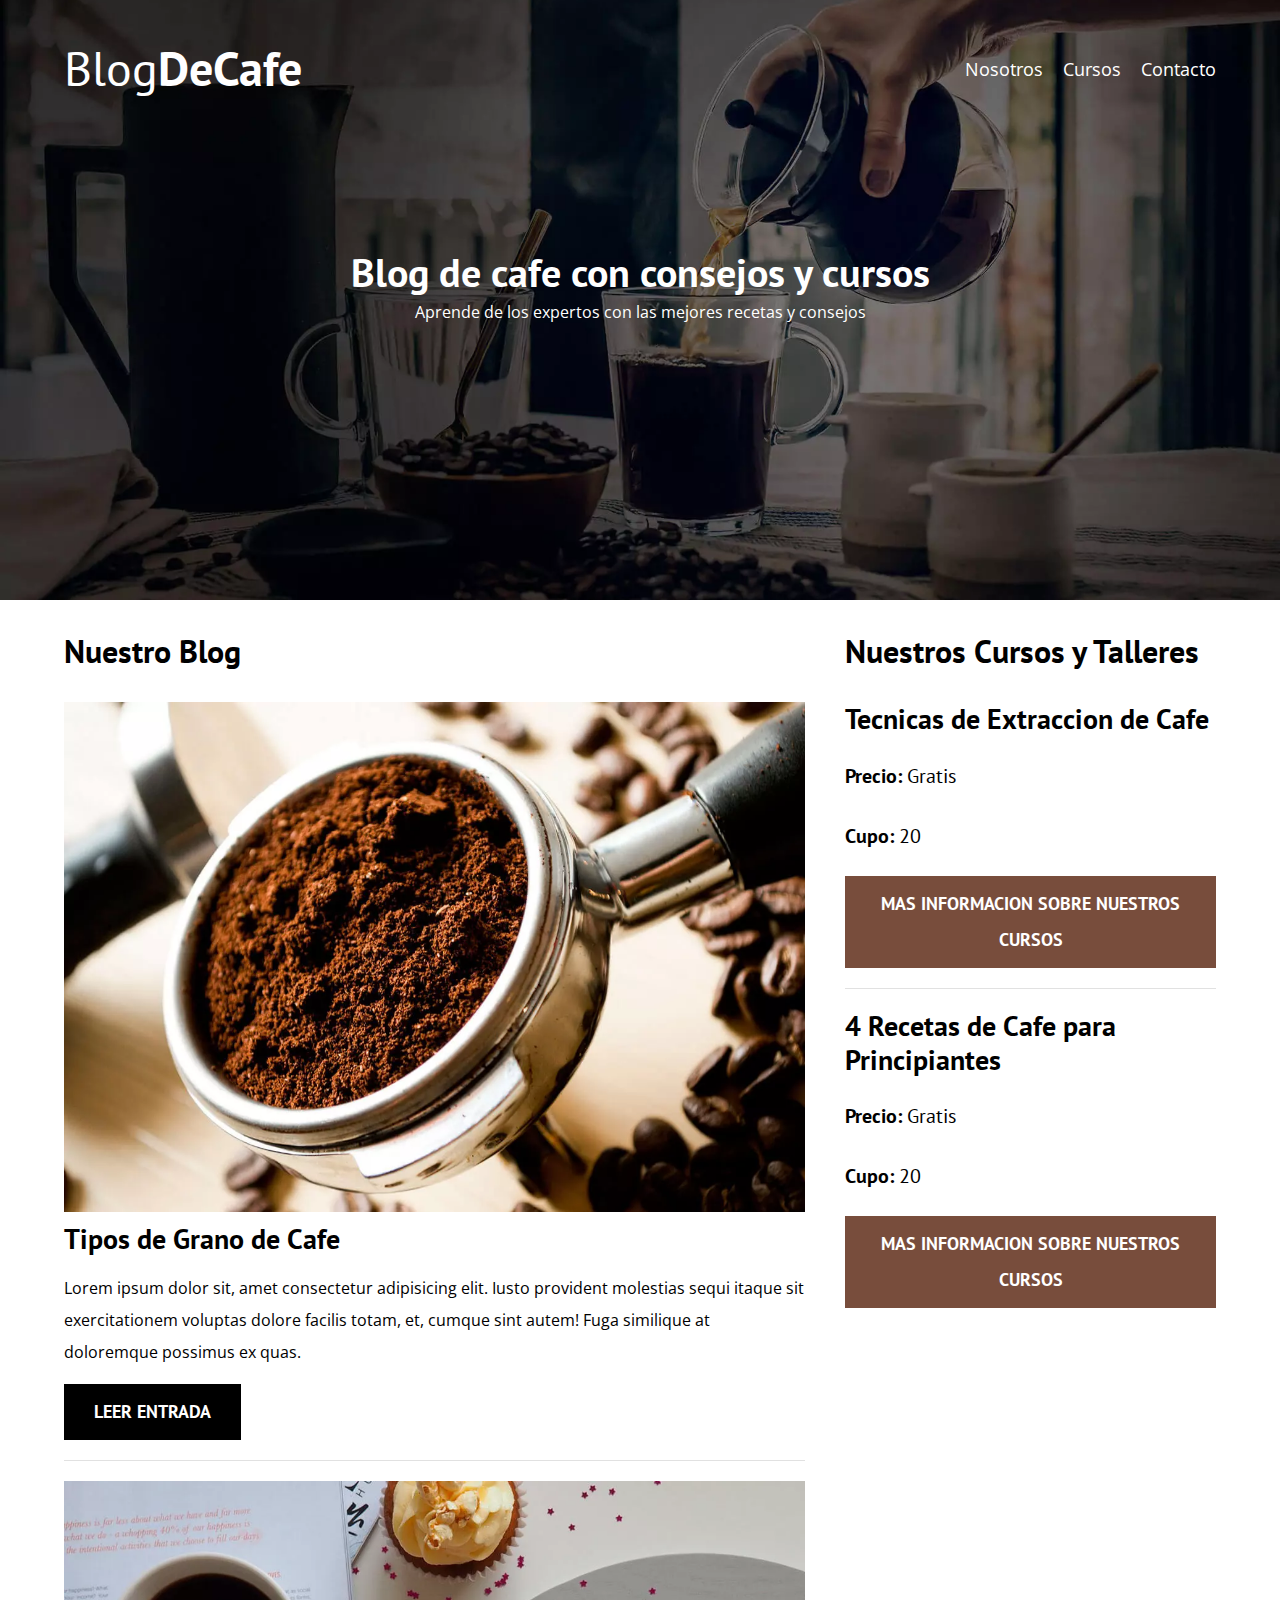
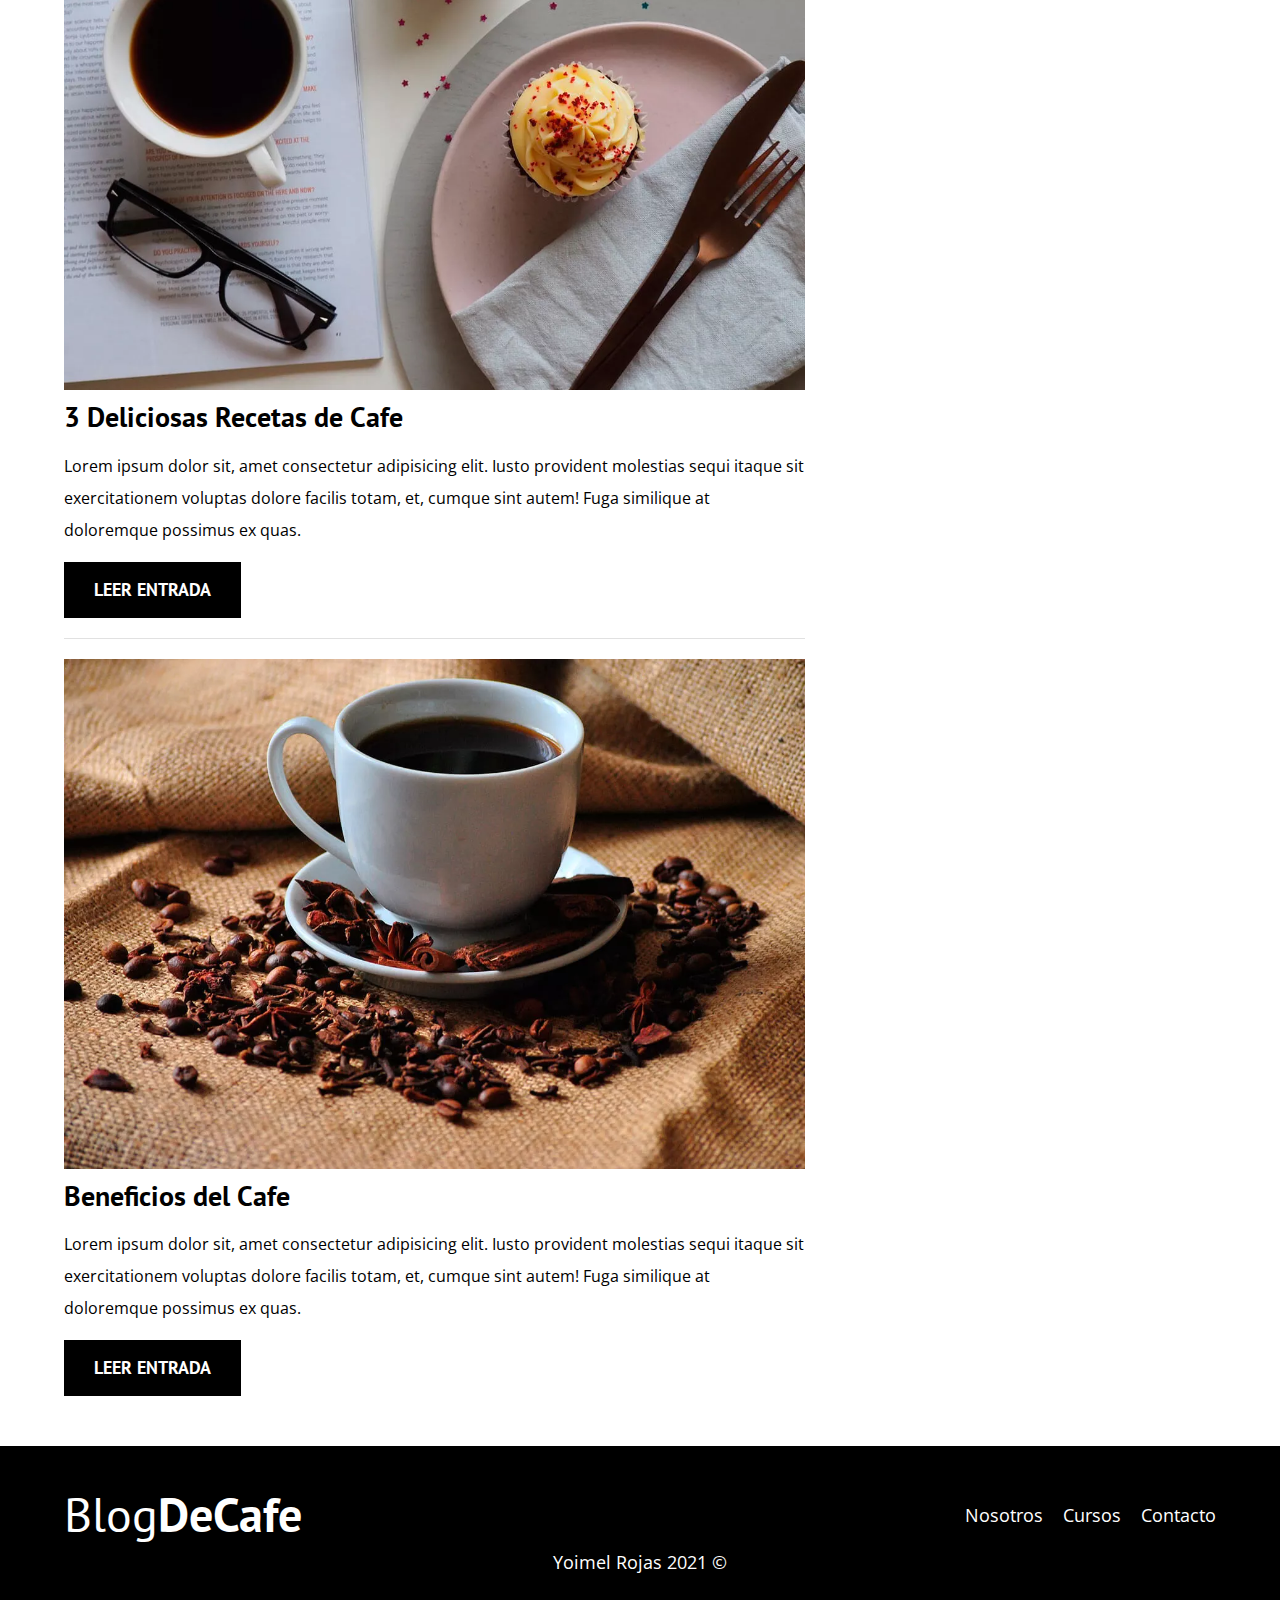
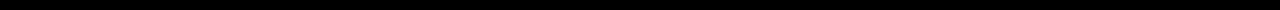
<file: index.html>
<!DOCTYPE html>
<html lang="en">

<head>
  <meta charset="UTF-8" />
  <meta http-equiv="X-UA-Compatible" content="IE=edge" />
  <meta name="viewport" content="width=device-width, initial-scale=1.0" />
  <title>BlogDeCafe</title>  
  <meta name="description" content="Pagina web de blog de cafe">

  <!-- Prefetch -->
  <link rel="Prefetch" href="nosotros.html" as="document">

  <!-- Preload -->
  <link rel="Preload" href="css/normalize.css" as="style">
  <link rel="stylesheet" href="css/normalize.css" />

  <link rel="preconnect" href="https://fonts.gstatic.com" />  
  <link href="https://fonts.googleapis.com/css2?family=Open+Sans&family=PT+Sans:wght@400;700&display=swap"
    rel="stylesheet"/>

  <link rel="Preload" href="css/styles.css" as="style">
  <link rel="stylesheet" href="css/styles.css" />
</head>

<body>
  <header class="header">
    <div class="contenedor">
      <div class="barra">
        <a class="logo" href="index.html">
          <h1 class="logo__nombre no-margin centrar-texto">
            Blog<span class="logo__bold">DeCafe</span>
          </h1>
        </a>

        <nav class="navegacion">
          <a href="nosotros.html" class="navegacion__enlace">Nosotros</a>
          <a href="cursos.html" class="navegacion__enlace">Cursos</a>
          <a href="contacto.html" class="navegacion__enlace">Contacto</a>
        </nav>
      </div>
    </div>

    <div class="header__texto">
      <h2 class="no-margin">Blog de cafe con consejos y cursos</h2>
      <p class="no-margin">
        Aprende de los expertos con las mejores recetas y consejos
      </p>
    </div>
  </header>

  <div class="contenedor contenido-principal">
    <main class="blog">
      <h3>Nuestro Blog</h3>

      <article class="entrada">
        <div class="entrada__imagen">
          <picture>
            <source loading="lazy" srcset="img/blog1.webp" type="image/webp">
            <img loading="lazy" src="img/blog1.jpg" alt="ImagenBlog"/>
          </picture>
          
        </div>

        <div class="entrada__contenido">
          <h4 class="no-margin">Tipos de Grano de Cafe</h4>
          <p>
            Lorem ipsum dolor sit, amet consectetur adipisicing elit. Iusto
            provident molestias sequi itaque sit exercitationem voluptas
            dolore facilis totam, et, cumque sint autem! Fuga similique at
            doloremque possimus ex quas.
          </p>
          <a href="entrada.html" class="boton boton--primario">Leer Entrada</a>
        </div>
      </article>

      <article class="entrada">
        <div class="entrada__imagen">
          <picture>
            <source loading="lazy" srcset="img/blog2.webp" type="image/webp">
            <img loading="lazy" src="img/blog2.jpg" alt="ImagenBlog"/>
          </picture>
        </div>

        <div class="entrada__contenido">
          <h4 class="no-margin">3 Deliciosas Recetas de Cafe</h4>
          <p>
            Lorem ipsum dolor sit, amet consectetur adipisicing elit. Iusto
            provident molestias sequi itaque sit exercitationem voluptas
            dolore facilis totam, et, cumque sint autem! Fuga similique at
            doloremque possimus ex quas.
          </p>
          <a href="entrada.html" class="boton boton--primario">Leer Entrada</a>
        </div>
      </article>

      <article class="entrada">
        <div class="entrada__imagen">
          <picture>
            <source loading="lazy" srcset="img/blog3.webp" type="image/webp">
            <img loading="lazy" src="img/blog3.jpg" alt="ImagenBlog"/>
          </picture>
        </div>

        <div class="entrada__contenido">
          <h4 class="no-margin">Beneficios del Cafe</h4>
          <p>
            Lorem ipsum dolor sit, amet consectetur adipisicing elit. Iusto
            provident molestias sequi itaque sit exercitationem voluptas
            dolore facilis totam, et, cumque sint autem! Fuga similique at
            doloremque possimus ex quas.
          </p>
          <a href="entrada.html" class="boton boton--primario">Leer Entrada</a>
        </div>
      </article>
    </main>

    <aside class="sidebar">
      <h3>Nuestros Cursos y Talleres</h3>

      <ul class="cursos no-padding">
        <li class="widget-curso">
          <h4 class="no-margin">Tecnicas de Extraccion de Cafe</h4>
          <p class="widget-curso__label">
            Precio:
            <span class="widget-curso__info">Gratis</span>
          </p>
          <p class="widget-curso__label">
            Cupo:
            <span class="widget-curso__info">20</span>
          </p>
          <a href="entrada.html" class="boton boton--secundario">Mas Informacion sobre nuestros cursos</a>
        </li>

        <li class="widget-curso">
          <h4 class="no-margin">4 Recetas de Cafe para Principiantes</h4>
          <p class="widget-curso__label">
            Precio:
            <span class="widget-curso__info">Gratis</span>
          </p>
          <p class="widget-curso__label">
            Cupo:
            <span class="widget-curso__info">20</span>
          </p>
          <a href="entrada.html" class="boton boton--secundario">Mas Informacion sobre nuestros cursos</a>
        </li>
      </ul>
    </aside>
  </div>

  <footer class="footer">
    <div class="contenedor">
      <div class="barra">
        <a class="logo" href="index.html">
          <h1 class="logo__nombre no-margin centrar-texto">
            Blog<span class="logo__bold">DeCafe</span>
          </h1>
        </a>

        <nav class="navegacion">
          <a href="nosotros.html" class="navegacion__enlace">Nosotros</a>
          <a href="cursos.html" class="navegacion__enlace">Cursos</a>
          <a href="contacto.html" class="navegacion__enlace">Contacto</a>
        </nav>
      </div>

      <p class="centrar-texto no-margin">Yoimel Rojas 2021 &copy;</p>
    </div>
  </footer>

  <script src="js/modernizr.js"></script>
</body>

</html>
</file>
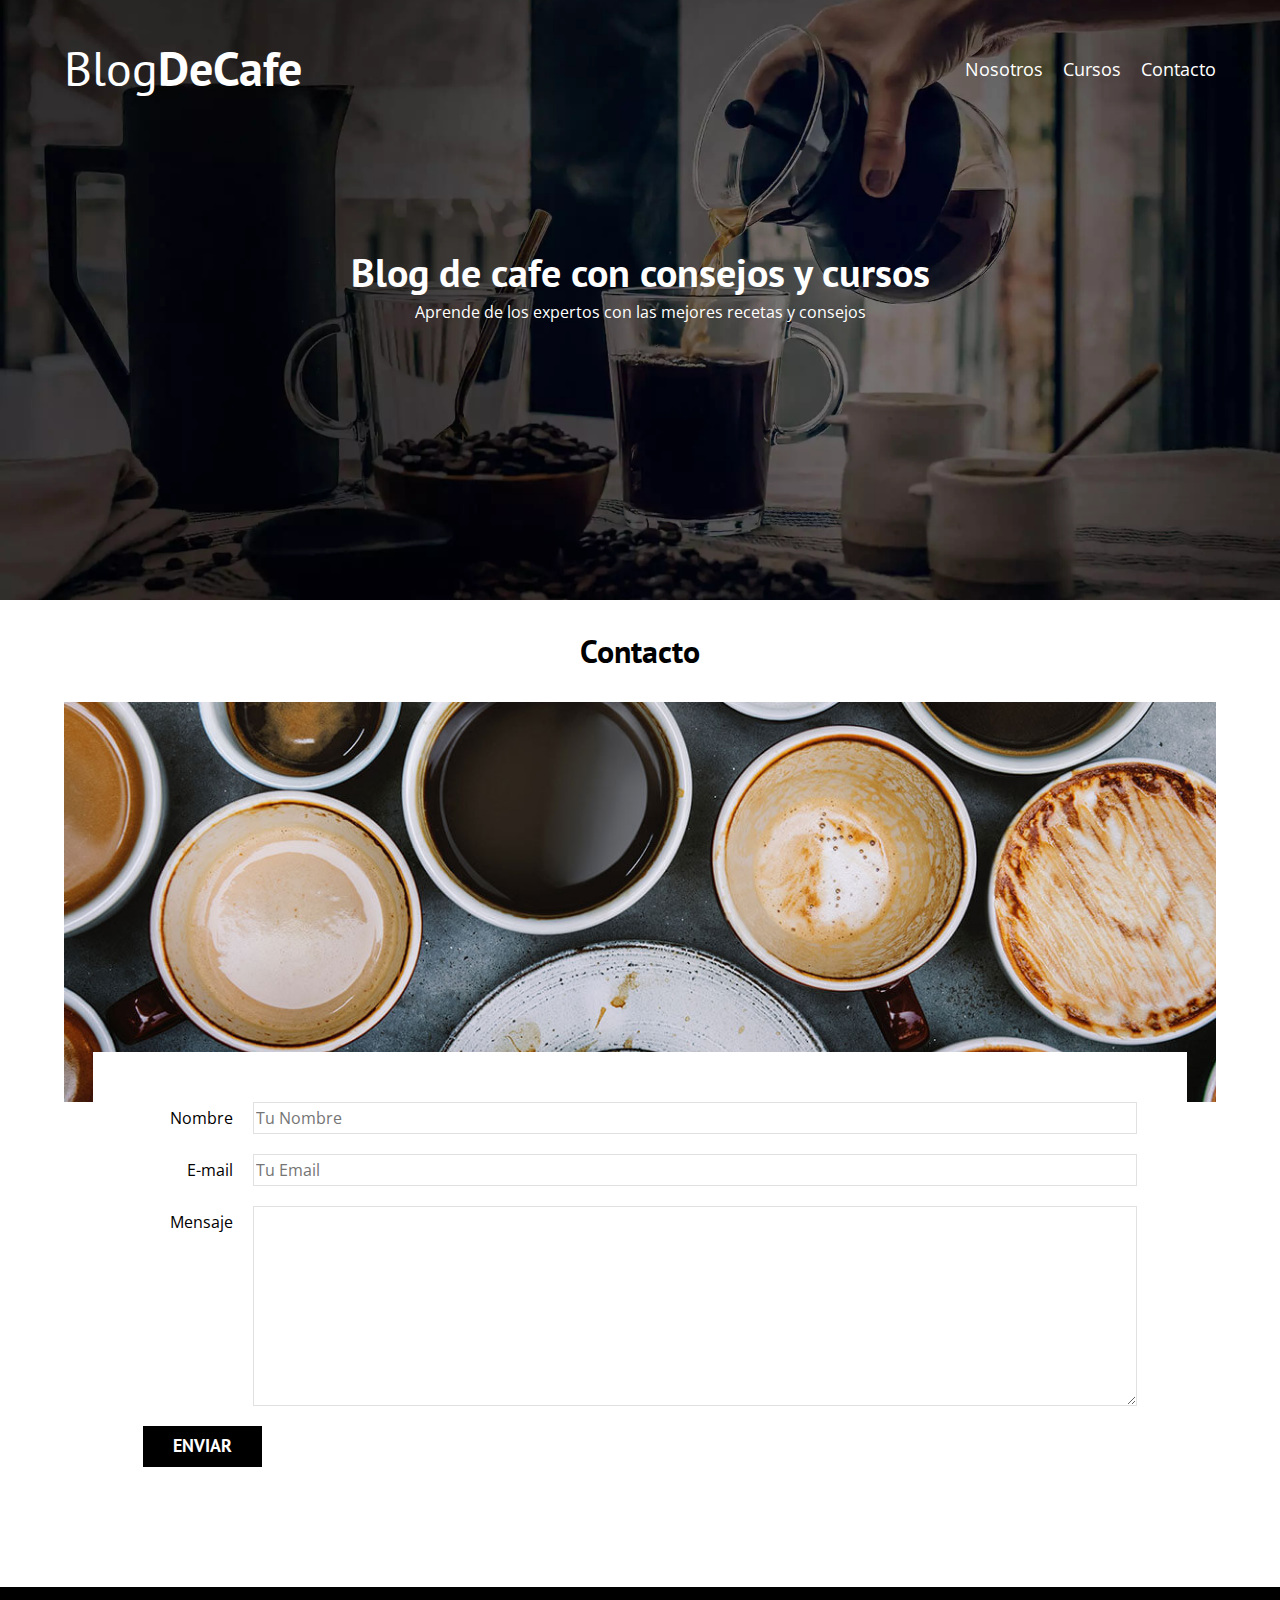
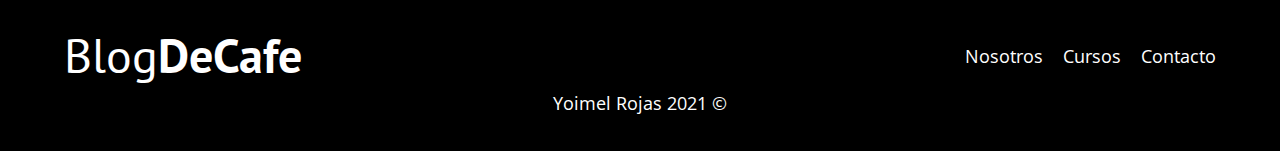
<file: contacto.html>
<!DOCTYPE html>
<html lang="en">
  <head>
    <meta charset="UTF-8" />
    <meta http-equiv="X-UA-Compatible" content="IE=edge" />
    <meta name="viewport" content="width=device-width, initial-scale=1.0" />
    <title>BlogDeCafe</title>  
    <meta name="description" content="Pagina web de blog de cafe">
  
    <!-- Prefetch -->
    <link rel="Prefetch" href="nosotros.html" as="document">
  
    <!-- Preload -->
    <link rel="Preload" href="css/normalize.css" as="style">
    <link rel="stylesheet" href="css/normalize.css" />
  
    <link rel="preconnect" href="https://fonts.gstatic.com" />  
    <link href="https://fonts.googleapis.com/css2?family=Open+Sans&family=PT+Sans:wght@400;700&display=swap"
      rel="stylesheet"/>
  
    <link rel="Preload" href="css/styles.css" as="style">
    <link rel="stylesheet" href="css/styles.css" />
  </head>

  <body>
    <header class="header">
      <div class="contenedor">
        <div class="barra">
          <a class="logo" href="index.html">
            <h1 class="logo__nombre no-margin centrar-texto">
              Blog<span class="logo__bold">DeCafe</span>
            </h1>
          </a>

          <nav class="navegacion">
            <a href="nosotros.html" class="navegacion__enlace">Nosotros</a>
            <a href="cursos.html" class="navegacion__enlace">Cursos</a>
            <a href="contacto.html" class="navegacion__enlace">Contacto</a>
          </nav>
        </div>
      </div>

      <div class="header__texto">
        <h2 class="no-margin">Blog de cafe con consejos y cursos</h2>
        <p class="no-margin">
          Aprende de los expertos con las mejores recetas y consejos
        </p>
      </div>
    </header>

    <main class="contenedor">
        <h3 class="centrar-texto">Contacto</h3>

        <div class="contacto-bg"></div>

        <form class="formulario">
            <div class="campo">
              <label class="campo__label" for="nombre">Nombre</label>
              <input class="campo__field" type="text" placeholder="Tu Nombre" id="nombre">
            </div>

            <div class="campo">
              <label class="campo__label" for="email">E-mail</label>
              <input class="campo__field" type="email" placeholder="Tu Email" id="email">
            </div>

            <div class="campo">
              <label class="campo__label" for="mensaje">Mensaje</label>
              <textarea class="campo__field campo__field--textArea" id="mensaje"></textarea>
            </div>

            <div class="campo">
              <input type="submit" value="Enviar" class="boton boton--primario">
            </div>
        </form>
       
    </main>

    <footer class="footer">
      <div class="contenedor">
        <div class="barra">
          <a class="logo" href="index.html">
            <h1 class="logo__nombre no-margin centrar-texto">
              Blog<span class="logo__bold">DeCafe</span>
            </h1>
          </a>
  
          <nav class="navegacion">
            <a href="nosotros.html" class="navegacion__enlace">Nosotros</a>
            <a href="cursos.html" class="navegacion__enlace">Cursos</a>
            <a href="contacto.html" class="navegacion__enlace">Contacto</a>
          </nav>
        </div>
  
        <p class="centrar-texto no-margin">Yoimel Rojas 2021 &copy;</p>
      </div>
    </footer>

    <script src="js/modernizr.js"></script>
  </body>
</html>
</file>
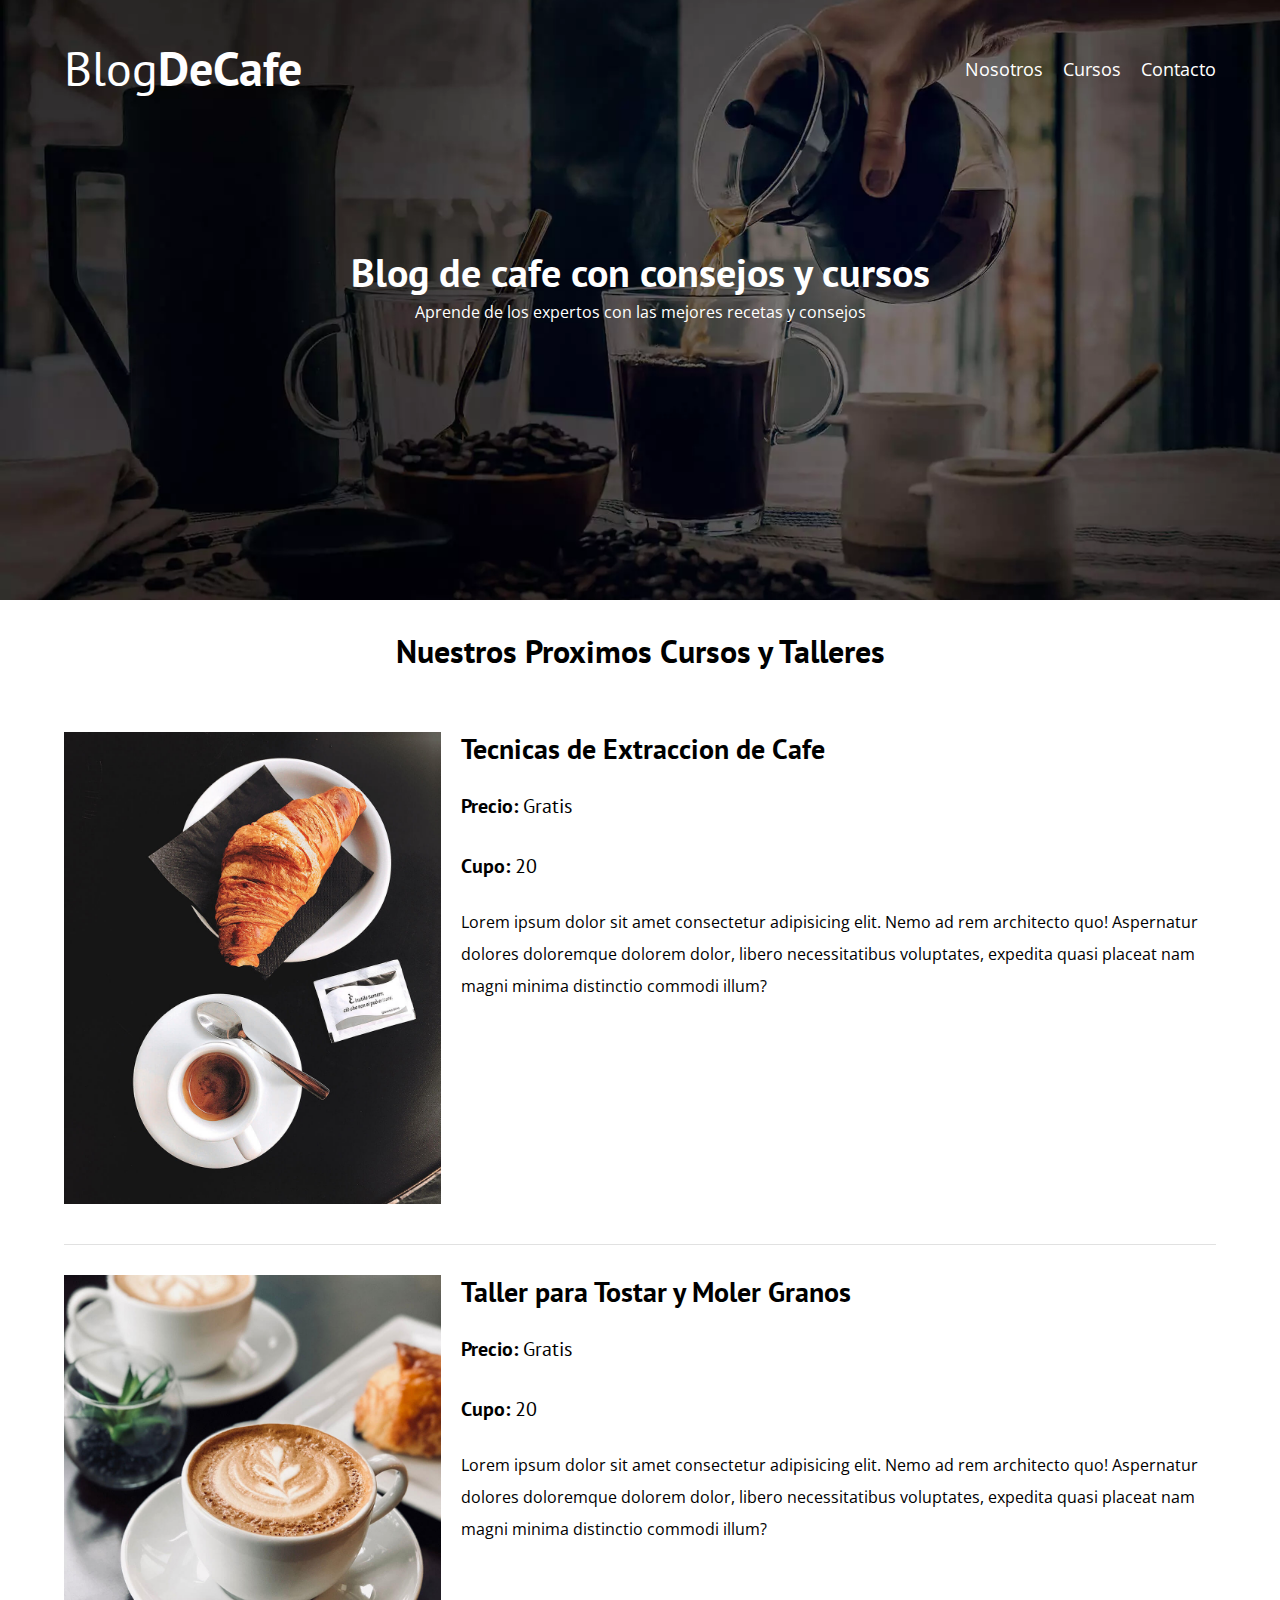
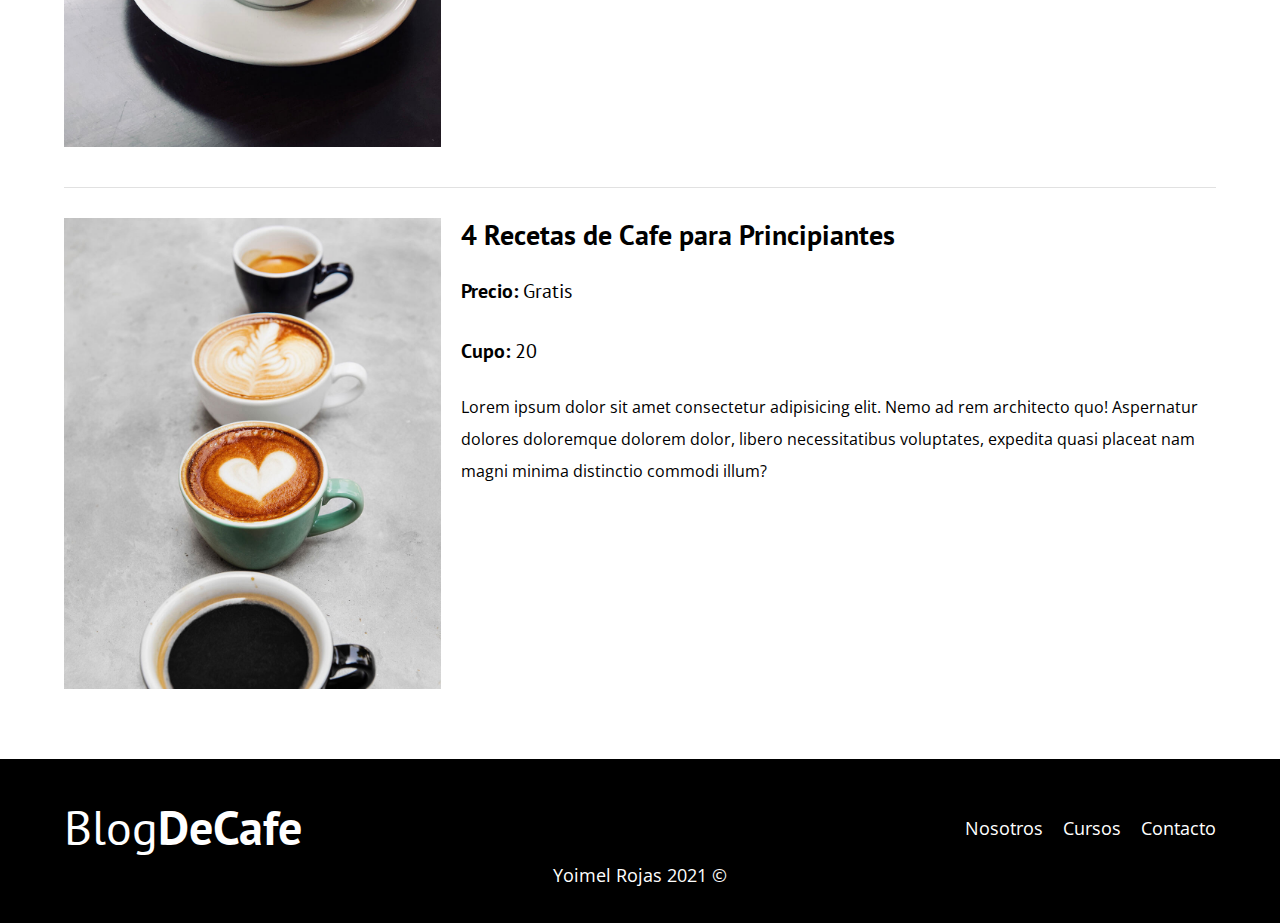
<file: cursos.html>
<!DOCTYPE html>
<html lang="en">

    <head>
        <meta charset="UTF-8" />
        <meta http-equiv="X-UA-Compatible" content="IE=edge" />
        <meta name="viewport" content="width=device-width, initial-scale=1.0" />
        <title>BlogDeCafe</title>  
        <meta name="description" content="Pagina web de blog de cafe">
      
        <!-- Prefetch -->
        <link rel="Prefetch" href="nosotros.html" as="document">
      
        <!-- Preload -->
        <link rel="Preload" href="css/normalize.css" as="style">
        <link rel="stylesheet" href="css/normalize.css" />
      
        <link rel="preconnect" href="https://fonts.gstatic.com" />  
        <link href="https://fonts.googleapis.com/css2?family=Open+Sans&family=PT+Sans:wght@400;700&display=swap"
          rel="stylesheet"/>
      
        <link rel="Preload" href="css/styles.css" as="style">
        <link rel="stylesheet" href="css/styles.css" />
      </head>

<body>
    <header class="header">
        <div class="contenedor">
            <div class="barra">
                <a class="logo" href="index.html">
                    <h1 class="logo__nombre no-margin centrar-texto">
                        Blog<span class="logo__bold">DeCafe</span>
                    </h1>
                </a>

                <nav class="navegacion">
                    <a href="nosotros.html" class="navegacion__enlace">Nosotros</a>
                    <a href="cursos.html" class="navegacion__enlace">Cursos</a>
                    <a href="contacto.html" class="navegacion__enlace">Contacto</a>
                </nav>
            </div>
        </div>

        <div class="header__texto">
            <h2 class="no-margin">Blog de cafe con consejos y cursos</h2>
            <p class="no-margin">
                Aprende de los expertos con las mejores recetas y consejos
            </p>
        </div>
    </header>

    <main class="contenedor">
        <h3 class="centrar-texto">Nuestros Proximos Cursos y Talleres</h3>

        <div class="curso">
            <div class="curso__imagen">
                <img src="img/curso1.jpg" alt="ImagenCurso" />
            </div>

            <div class="curso__informacion">
                <h4 class="no-margin">Tecnicas de Extraccion de Cafe</h4>
                <p class="curso__label">
                    Precio:
                    <span class="curso__info">Gratis</span>
                </p>
                <p class="curso__label">
                    Cupo:
                    <span class="curso__info">20</span>
                </p>

                <p class="curso__descripcion">
                    Lorem ipsum dolor sit amet consectetur adipisicing elit. Nemo ad rem
                    architecto quo! Aspernatur dolores doloremque dolorem dolor, libero
                    necessitatibus voluptates, expedita quasi placeat nam magni minima
                    distinctio commodi illum?
                </p>
            </div> <!-- .curso__informacion -->
        </div> <!-- .curso -->

        <div class="curso">
            <div class="curso__imagen">
                <img src="img/curso2.jpg" alt="ImagenCurso" />
            </div>

            <div class="curso__informacion">
                <h4 class="no-margin">Taller para Tostar y Moler Granos</h4>
                <p class="curso__label">
                    Precio:
                    <span class="curso__info">Gratis</span>
                </p>
                <p class="curso__label">
                    Cupo:
                    <span class="curso__info">20</span>
                </p>

                <p class="curso__descripcion">
                    Lorem ipsum dolor sit amet consectetur adipisicing elit. Nemo ad rem
                    architecto quo! Aspernatur dolores doloremque dolorem dolor, libero
                    necessitatibus voluptates, expedita quasi placeat nam magni minima
                    distinctio commodi illum?
                </p>
            </div> <!-- .curso__informacion -->
        </div> <!-- .curso -->

        <div class="curso">
            <div class="curso__imagen">
                <img src="img/curso3.jpg" alt="ImagenCurso" />
            </div>

            <div class="curso__informacion">
                <h4 class="no-margin">4 Recetas de Cafe para Principiantes</h4>
                <p class="curso__label">
                    Precio:
                    <span class="curso__info">Gratis</span>
                </p>
                <p class="curso__label">
                    Cupo:
                    <span class="curso__info">20</span>
                </p>

                <p class="curso__descripcion">
                    Lorem ipsum dolor sit amet consectetur adipisicing elit. Nemo ad rem
                    architecto quo! Aspernatur dolores doloremque dolorem dolor, libero
                    necessitatibus voluptates, expedita quasi placeat nam magni minima
                    distinctio commodi illum?
                </p>
            </div> <!-- .curso__informacion -->
        </div> <!-- .curso -->
    </main>

    <footer class="footer">
        <div class="contenedor">
            <div class="barra">
                <a class="logo" href="index.html">
                    <h1 class="logo__nombre no-margin centrar-texto">
                        Blog<span class="logo__bold">DeCafe</span>
                    </h1>
                </a>

                <nav class="navegacion">
                    <a href="nosotros.html" class="navegacion__enlace">Nosotros</a>
                    <a href="cursos.html" class="navegacion__enlace">Cursos</a>
                    <a href="contacto.html" class="navegacion__enlace">Contacto</a>
                </nav>
            </div>

            <p class="centrar-texto no-margin">Yoimel Rojas 2021 &copy;</p>
        </div>
    </footer>

    <script src="js/modernizr.js"></script>
</body>

</html>
</file>
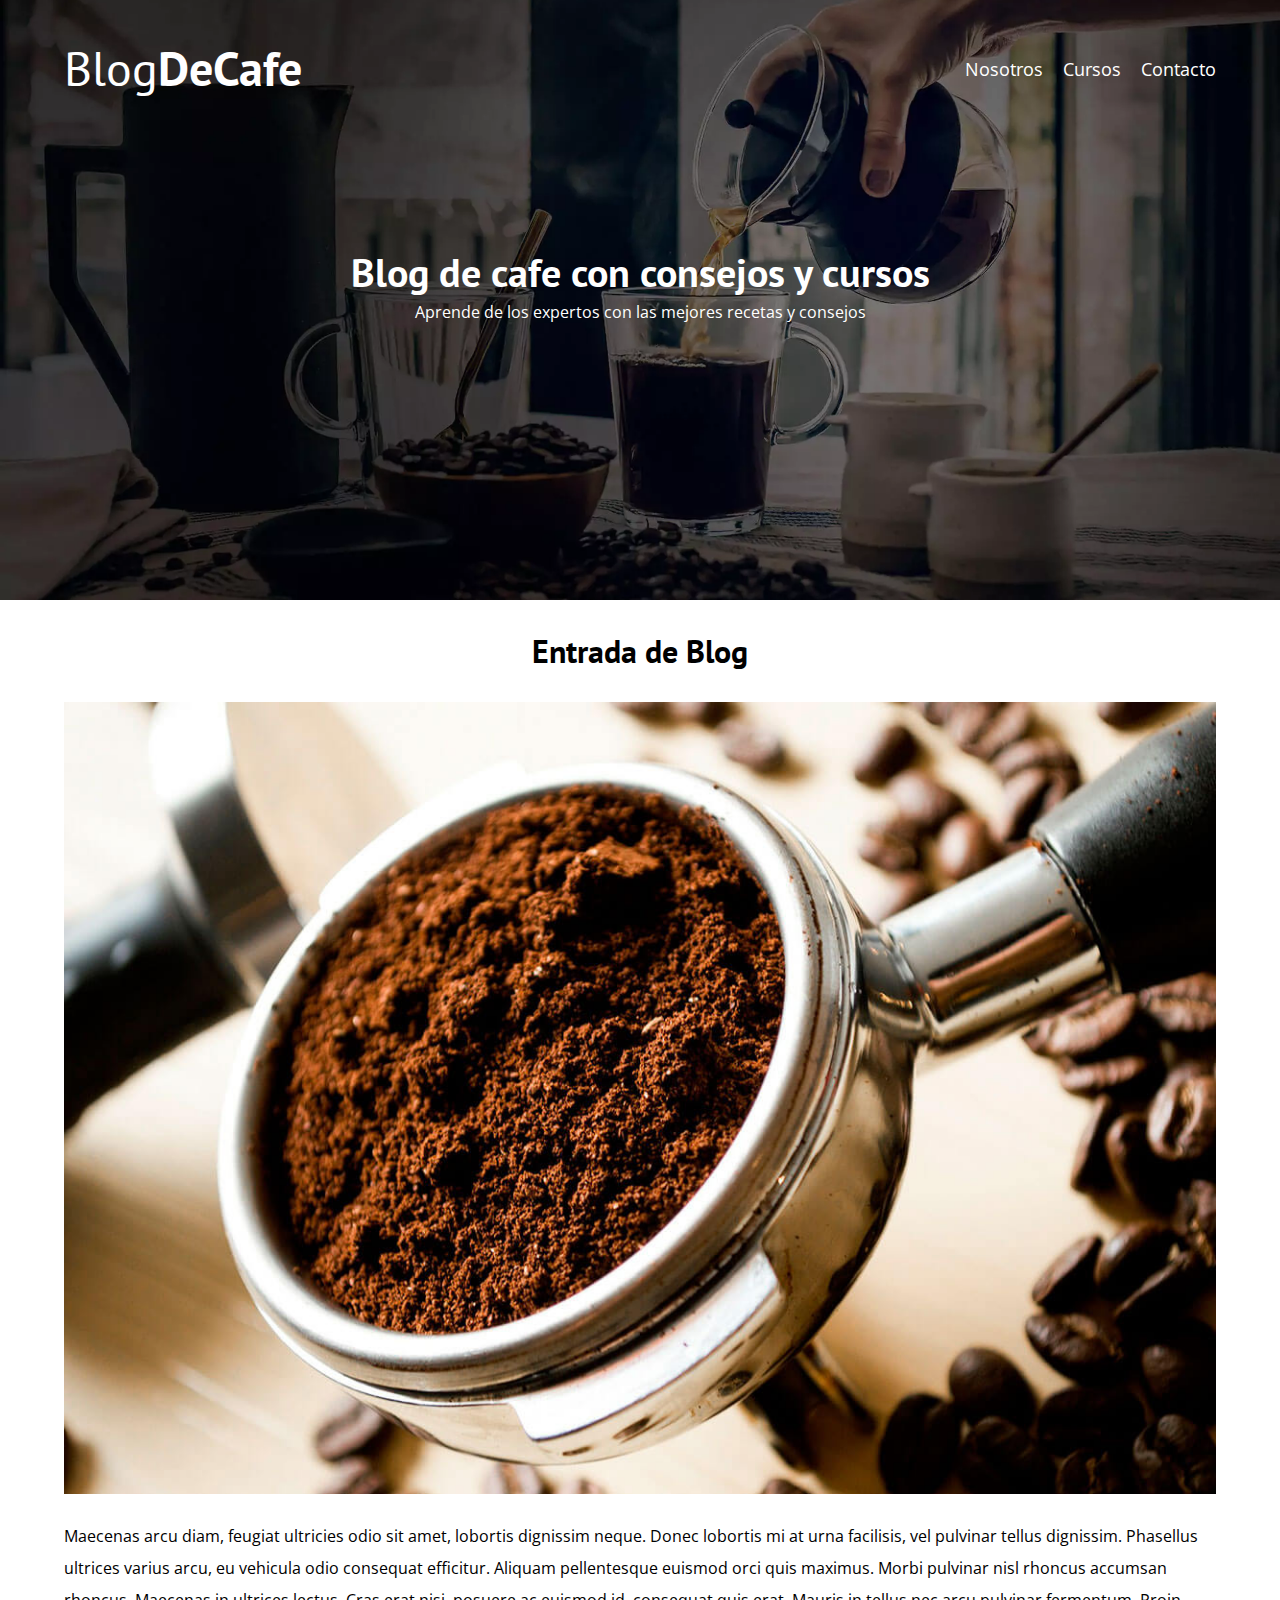
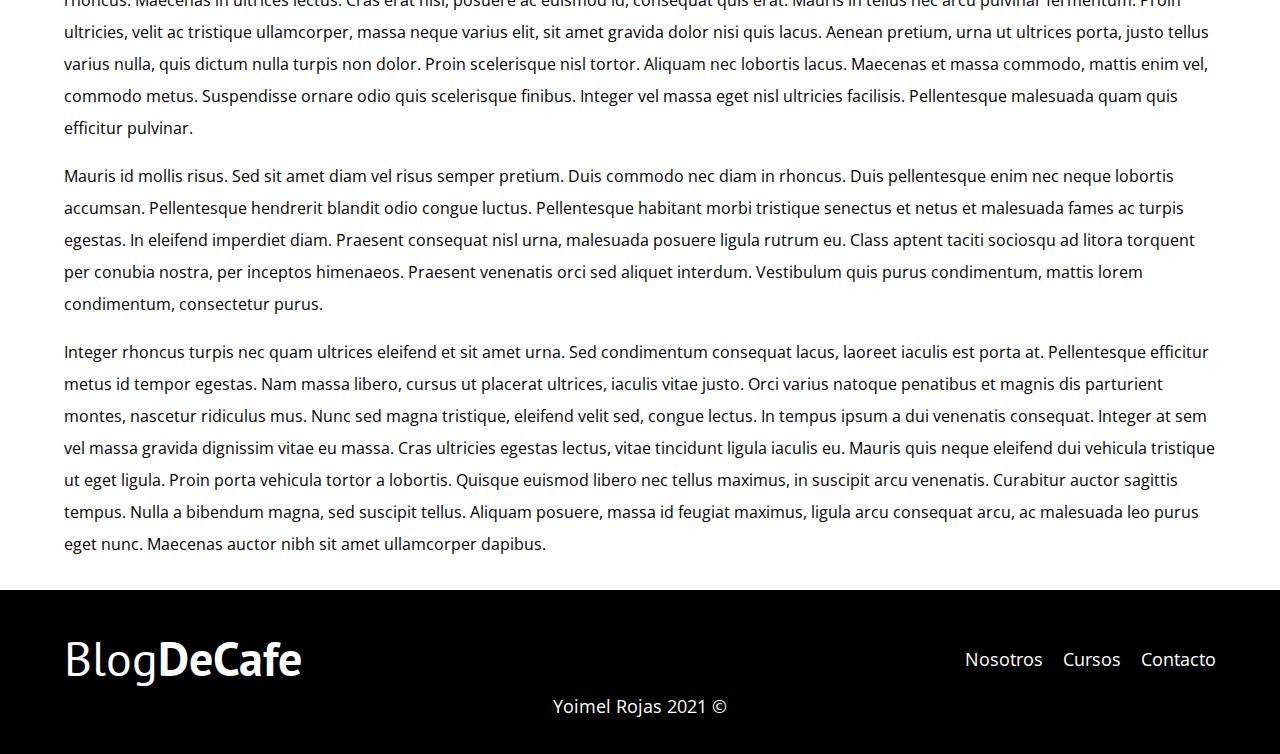
<file: entrada.html>
<!DOCTYPE html>
<html lang="en">

    <head>
        <meta charset="UTF-8" />
        <meta http-equiv="X-UA-Compatible" content="IE=edge" />
        <meta name="viewport" content="width=device-width, initial-scale=1.0" />
        <title>BlogDeCafe</title>  
        <meta name="description" content="Pagina web de blog de cafe">
      
        <!-- Prefetch -->
        <link rel="Prefetch" href="nosotros.html" as="document">
      
        <!-- Preload -->
        <link rel="Preload" href="css/normalize.css" as="style">
        <link rel="stylesheet" href="css/normalize.css" />
      
        <link rel="preconnect" href="https://fonts.gstatic.com" />  
        <link href="https://fonts.googleapis.com/css2?family=Open+Sans&family=PT+Sans:wght@400;700&display=swap"
          rel="stylesheet"/>
      
        <link rel="Preload" href="css/styles.css" as="style">
        <link rel="stylesheet" href="css/styles.css" />
      </head>

<body>
    <header class="header">
        <div class="contenedor">
            <div class="barra">
                <a class="logo" href="index.html">
                    <h1 class="logo__nombre no-margin centrar-texto">
                        Blog<span class="logo__bold">DeCafe</span>
                    </h1>
                </a>

                <nav class="navegacion">
                    <a href="nosotros.html" class="navegacion__enlace">Nosotros</a>
                    <a href="cursos.html" class="navegacion__enlace">Cursos</a>
                    <a href="contacto.html" class="navegacion__enlace">Contacto</a>
                </nav>
            </div>
        </div>

        <div class="header__texto">
            <h2 class="no-margin">Blog de cafe con consejos y cursos</h2>
            <p class="no-margin">
                Aprende de los expertos con las mejores recetas y consejos
            </p>
        </div>
    </header>

    <main class="contenedor">
        <h3 class="centrar-texto">Entrada de Blog</h3>

        <img src="img/blog1.jpg" alt="Imagen del blog">

        <p>
            Maecenas arcu diam, feugiat ultricies odio sit amet, lobortis dignissim neque. Donec lobortis mi at urna
            facilisis, vel pulvinar tellus dignissim. Phasellus ultrices varius arcu, eu vehicula odio consequat
            efficitur. Aliquam pellentesque euismod orci quis maximus. Morbi pulvinar nisl rhoncus accumsan rhoncus.
            Maecenas in ultrices lectus. Cras erat nisi, posuere ac euismod id, consequat quis erat. Mauris in tellus
            nec arcu pulvinar fermentum. Proin ultricies, velit ac tristique ullamcorper, massa neque varius elit, sit
            amet gravida dolor nisi quis lacus. Aenean pretium, urna ut ultrices porta, justo tellus varius nulla, quis
            dictum nulla turpis non dolor. Proin scelerisque nisl tortor. Aliquam nec lobortis lacus. Maecenas et massa
            commodo, mattis enim vel, commodo metus. Suspendisse ornare odio quis scelerisque finibus. Integer vel massa
            eget nisl ultricies facilisis. Pellentesque malesuada quam quis efficitur pulvinar.</p>

        <p>
            Mauris id mollis risus. Sed sit amet diam vel risus semper pretium. Duis commodo nec diam in rhoncus. Duis
            pellentesque enim nec neque lobortis accumsan. Pellentesque hendrerit blandit odio congue luctus.
            Pellentesque habitant morbi tristique senectus et netus et malesuada fames ac turpis egestas. In eleifend
            imperdiet diam. Praesent consequat nisl urna, malesuada posuere ligula rutrum eu. Class aptent taciti
            sociosqu ad litora torquent per conubia nostra, per inceptos himenaeos. Praesent venenatis orci sed aliquet
            interdum. Vestibulum quis purus condimentum, mattis lorem condimentum, consectetur purus.</p>

        <p>
            Integer rhoncus turpis nec quam ultrices eleifend et sit amet urna. Sed condimentum consequat lacus, laoreet
            iaculis est porta at. Pellentesque efficitur metus id tempor egestas. Nam massa libero, cursus ut placerat
            ultrices, iaculis vitae justo. Orci varius natoque penatibus et magnis dis parturient montes, nascetur
            ridiculus mus. Nunc sed magna tristique, eleifend velit sed, congue lectus. In tempus ipsum a dui venenatis
            consequat. Integer at sem vel massa gravida dignissim vitae eu massa. Cras ultricies egestas lectus, vitae
            tincidunt ligula iaculis eu. Mauris quis neque eleifend dui vehicula tristique ut eget ligula. Proin porta
            vehicula tortor a lobortis. Quisque euismod libero nec tellus maximus, in suscipit arcu venenatis. Curabitur
            auctor sagittis tempus. Nulla a bibendum magna, sed suscipit tellus. Aliquam posuere, massa id feugiat
            maximus, ligula arcu consequat arcu, ac malesuada leo purus eget nunc. Maecenas auctor nibh sit amet
            ullamcorper dapibus.</p>

    </main>

    <footer class="footer">
        <div class="contenedor">
            <div class="barra">
                <a class="logo" href="index.html">
                    <h1 class="logo__nombre no-margin centrar-texto">
                        Blog<span class="logo__bold">DeCafe</span>
                    </h1>
                </a>

                <nav class="navegacion">
                    <a href="nosotros.html" class="navegacion__enlace">Nosotros</a>
                    <a href="cursos.html" class="navegacion__enlace">Cursos</a>
                    <a href="contacto.html" class="navegacion__enlace">Contacto</a>
                </nav>
            </div>

            <p class="centrar-texto no-margin">Yoimel Rojas 2021 &copy;</p>
        </div>
    </footer>

    <script src="js/modernizr.js"></script>
</body>

</html>
</file>
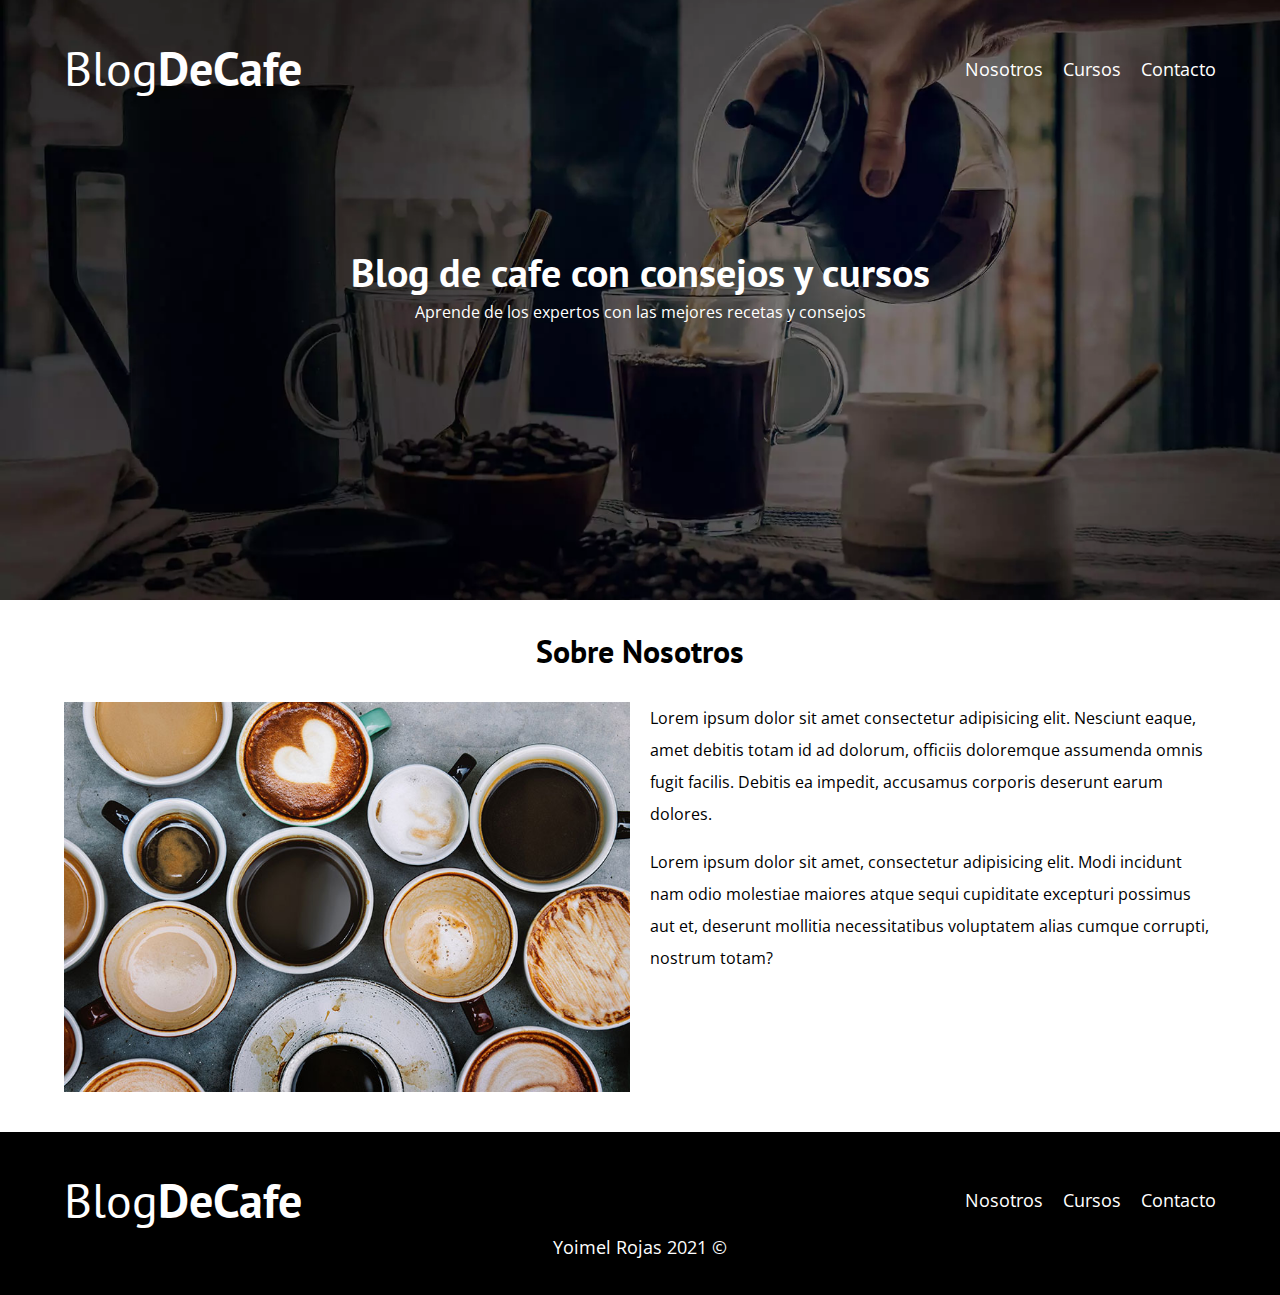
<file: nosotros.html>
<!DOCTYPE html>
<html lang="en">
  <head>
    <meta charset="UTF-8" />
    <meta http-equiv="X-UA-Compatible" content="IE=edge" />
    <meta name="viewport" content="width=device-width, initial-scale=1.0" />
    <title>BlogDeCafe</title>  
    <meta name="description" content="Pagina web de blog de cafe">
  
    <!-- Prefetch -->
    <link rel="Prefetch" href="nosotros.html" as="document">
  
    <!-- Preload -->
    <link rel="Preload" href="css/normalize.css" as="style">
    <link rel="stylesheet" href="css/normalize.css" />
  
    <link rel="preconnect" href="https://fonts.gstatic.com" />  
    <link href="https://fonts.googleapis.com/css2?family=Open+Sans&family=PT+Sans:wght@400;700&display=swap"
      rel="stylesheet"/>
  
    <link rel="Preload" href="css/styles.css" as="style">
    <link rel="stylesheet" href="css/styles.css" />
  </head>

  <body>
    <header class="header">
      <div class="contenedor">
        <div class="barra">
          <a class="logo" href="index.html">
            <h1 class="logo__nombre no-margin centrar-texto">
              Blog<span class="logo__bold">DeCafe</span>
            </h1>
          </a>

          <nav class="navegacion">
            <a href="nosotros.html" class="navegacion__enlace">Nosotros</a>
            <a href="cursos.html" class="navegacion__enlace">Cursos</a>
            <a href="contacto.html" class="navegacion__enlace">Contacto</a>
          </nav>
        </div>
      </div>

      <div class="header__texto">
        <h2 class="no-margin">Blog de cafe con consejos y cursos</h2>
        <p class="no-margin">
          Aprende de los expertos con las mejores recetas y consejos
        </p>
      </div>
    </header>

    <main class="contenedor">
        <h3 class="centrar-texto">Sobre Nosotros</h3>

        <div class="sobre-nosotros">
            <div class="sobre-nosotros__imagen">
                <img src="img/nosotros.jpg" alt="Nosotros">
            </div>
            <div class="sobre-nosotros__texto">
                <p class="no-margin">Lorem ipsum dolor sit amet consectetur adipisicing elit. Nesciunt eaque, amet debitis totam id ad dolorum, officiis doloremque assumenda omnis fugit facilis. Debitis ea impedit, accusamus corporis deserunt earum dolores.</p>

                <p>Lorem ipsum dolor sit amet, consectetur adipisicing elit. Modi incidunt nam odio molestiae maiores atque sequi cupiditate excepturi possimus aut et, deserunt mollitia necessitatibus voluptatem alias cumque corrupti, nostrum totam?</p>
            </div>
        </div>
    </main>

    <footer class="footer">
      <div class="contenedor">
        <div class="barra">
          <a class="logo" href="index.html">
            <h1 class="logo__nombre no-margin centrar-texto">
              Blog<span class="logo__bold">DeCafe</span>
            </h1>
          </a>
  
          <nav class="navegacion">
            <a href="nosotros.html" class="navegacion__enlace">Nosotros</a>
            <a href="cursos.html" class="navegacion__enlace">Cursos</a>
            <a href="contacto.html" class="navegacion__enlace">Contacto</a>
          </nav>
        </div>
  
        <p class="centrar-texto no-margin">Yoimel Rojas 2021 &copy;</p>
      </div>
    </footer>

    <script src="js/modernizr.js"></script>
  </body>
</html>
</file>
<file: css/styles.css>
:root {
    --fuenteHeading: 'PT Sans', sans-serif;
    --fuenteParrafos: 'Open Sans', sans-serif;

    --primario: #784d3c;
    --gris: #e1e1e1;
    --blanco: #fff;
    --negro: #000;
}
html {
    box-sizing: border-box;
    font-size: 62.5%; /* 1rem =10px*/
}
*, *:before, *:after {
    box-sizing: inherit;
}
body {
    font-family: var(--fuenteParrafos);
    font-size: 1.6rem;
    line-height: 2;
}

/* Globales */
.contenedor {
    width: min(90%, 120rem);
    margin: 0 auto;
}
a {
    text-decoration: none;
}
h1, h2, h3, h4 {
    font-family: var(--fuenteHeading);
    line-height: 1.2;
}
h1 {
    font-size: 4.8rem;
}
h2 {
    font-size: 4rem;
}
h3 {
    font-size: 3.2rem;
}
h4 {
    font-size: 2.8rem;
}
img {
    max-width: 100%;
}

/* Utilidades */
.no-margin {
    margin: 0;
}
.no-padding {
    padding: 0;
}
.centrar-texto {
    text-align: center;
}

/* Header */
.webp .header {
    background-image: url(../img/banner.webp);
}
.no-webp .header {
    background-image: url(../img/banner.jpg);
}
.header {    
    height: 60rem;
    background-size: cover;
    background-repeat: no-repeat;
    background-position: center center;
}
.header__texto {
    text-align: center;
    color: var(--blanco);
    margin-top: 5rem;
}
@media (min-width: 768px) {
    .header__texto {
        margin-top: 15rem;
    }
}
.barra {
    padding-top: 4rem;
}
@media (min-width: 768px) {
    .barra {
        display: flex;
        justify-content: space-between;
        align-items: center;
    }
}

.logo {
    color: var(--blanco);
}
.logo__nombre {
    font-weight: 400;
}
.logo__bold {
    font-weight: 700;
}
@media (min-width: 768px) {
    .navegacion {
        display: flex;
        gap: 2rem;
    }
}
.navegacion__enlace {
    display: block;
    text-align: center;
    font-size: 1.8rem;
    color: var(--blanco);
}
/* Contenido Principal */
@media (min-width: 768px) {
    .contenido-principal {
        display: grid;
        grid-template-columns: 2fr 1fr;
        column-gap: 4rem;
    }
}

.entrada {
    border-bottom: 1px solid var(--gris);
    margin-bottom: 2rem;
}
.entrada:last-of-type {
    border: none;
    margin-bottom: 0;
}
.boton {
    display: block;
    font-family: var(--fuenteHeading);
    color: var(--blanco);
    text-align: center;
    padding: 1rem 3rem;
    font-size: 1.8rem;
    text-transform: uppercase;
    font-weight: 700;
    margin-bottom: 2rem;
    border: none;
}
@media (min-width: 768px) {
    .boton {
        display: inline-block;
    }
}
.boton:hover {
    cursor: pointer;
}
.boton--primario {
    background-color: var(--negro);
}
.boton--secundario {
    background-color: var(--primario);
}

/* Sidebar */
.cursos {
    list-style: none;
}
.widget-curso {
    border-bottom: 1px solid var(--gris);
    margin-bottom: 2rem;
}
.widget-curso:last-of-type {
    border: none;
    margin-bottom: 0;
}
.widget-curso__label {
    font-family: var(--fuenteHeading);
    font-weight: 700;
}
.widget-curso__info {
    font-weight: 400;
}
.widget-curso__label,
.widget-curso__info {
    font-size: 2rem;
}

/* Footer */
.footer { 
    background-color: var(--negro);     
    padding-bottom: 3rem;
    margin-top: 3rem;
    color: var(--blanco);
}
.footer p {
    font-size: 1.8rem;
}

/* Sobre Nosotros */
@media (min-width: 768px) {
    .sobre-nosotros {
        display: grid;
        grid-template-columns: repeat(2, 1fr);
        column-gap: 2rem;
    }
}

/* Cursos */
.curso {
    padding: 3rem 0;
    border-bottom: 1px solid var(--gris);
}
@media (min-width: 768px) {
    .curso {
        display: grid;
        grid-template-columns: 1fr 2fr;
        column-gap: 2rem;
    }
}
.curso:last-of-type {  
    border-bottom: none;
}
.curso__label {
    font-family: var(--fuenteHeading);
    font-weight: 700;
}
.curso__info {
    font-weight: 400;
}
.curso__label,
.curso__info {
    font-size: 2rem;
}

/* Contacto */
.contacto-bg {
    background-image: url(../img/contacto.jpg);
    height: 40rem;
    background-size: cover;
    background-repeat: no-repeat;
}

/* Formulario */
.formulario {
    background-color: var(--blanco);
    margin: -5rem auto 0 auto;
    width: 95%;
    padding: 5rem;
}
.campo {
    display: flex;
    margin-bottom: 2rem;
    gap: 2rem;
}
.campo__label {
    flex: 0 0 9rem;
    text-align: right;
}
.campo__field {
    flex: 1;
    overflow: auto;
    border: 1px solid var(--gris);
}
.campo__field--textArea {
    height: 20rem;
}
</file>
